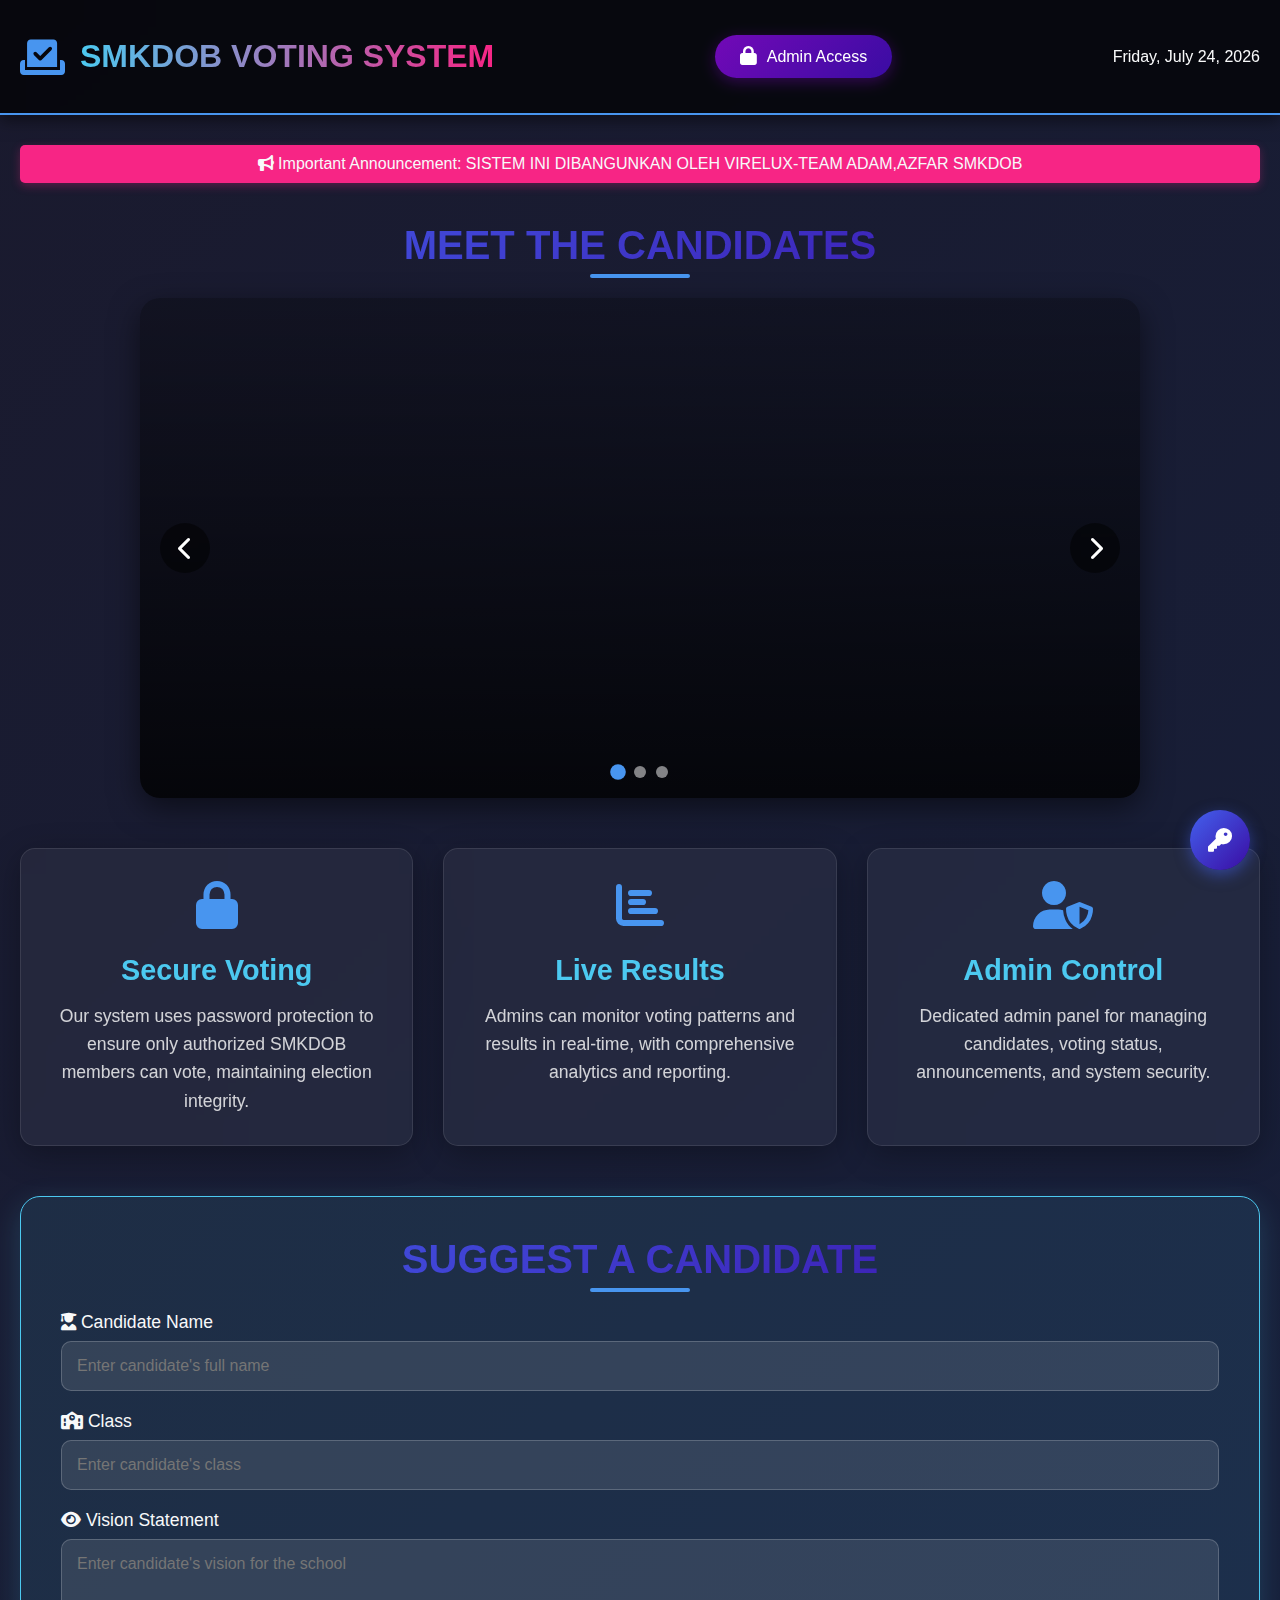
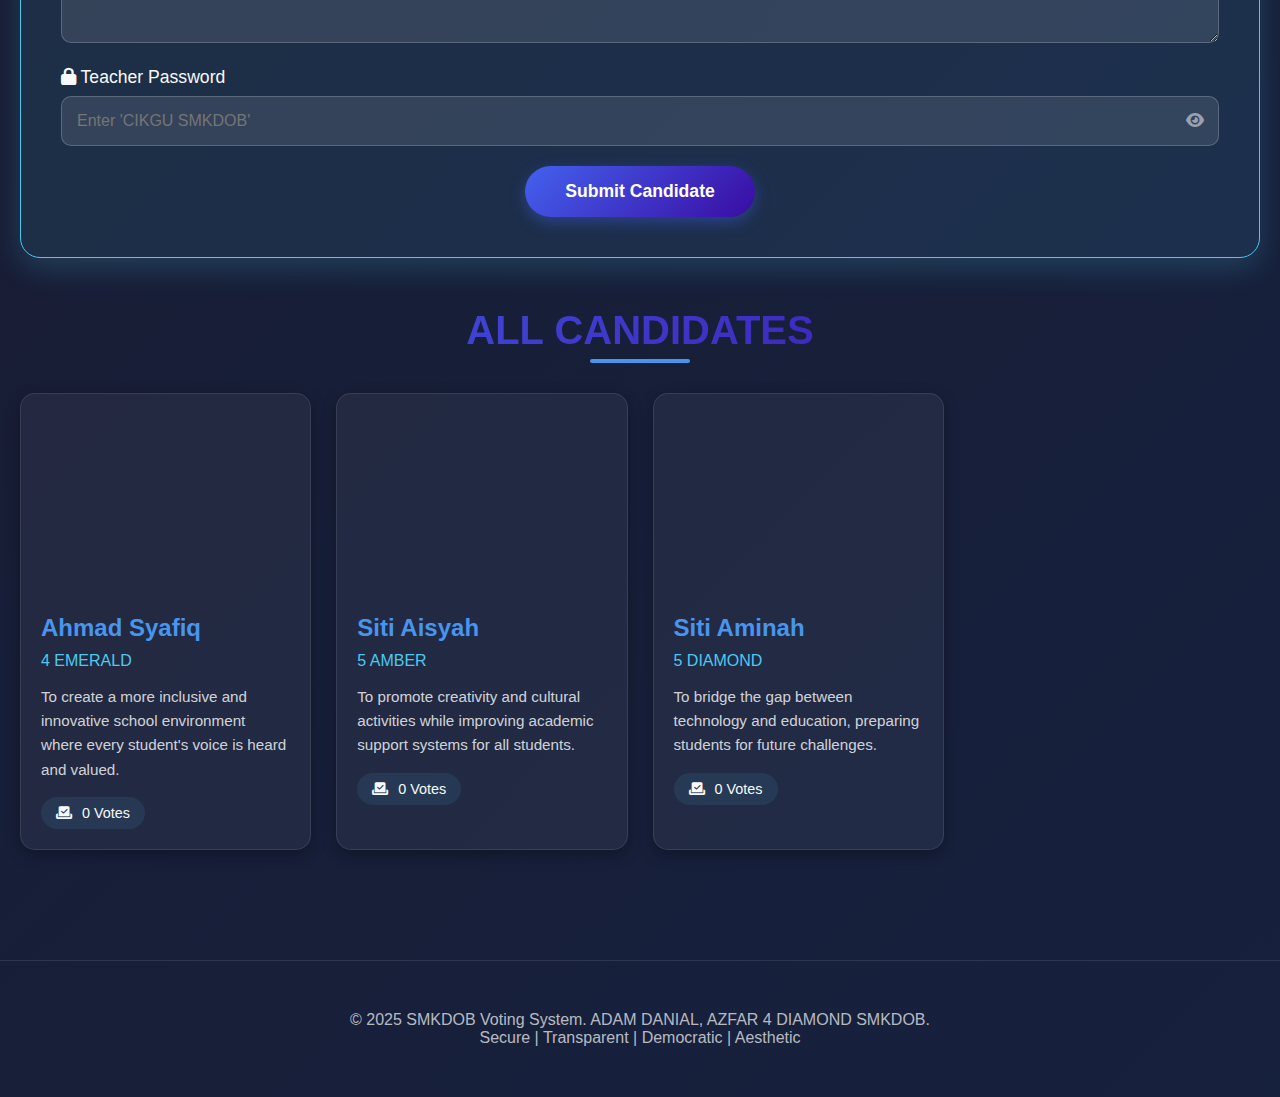
<file: VIRELUX VOTING SYSTEM/index.html>
<!DOCTYPE html>
<html lang="en">
<head>
    <meta charset="UTF-8">
    <meta name="viewport" content="width=device-width, initial-scale=1.0">
    <title>SMKDOB Voting System</title>
    <link rel="stylesheet" href="style.css">
    <link rel="stylesheet" href="https://cdnjs.cloudflare.com/ajax/libs/font-awesome/6.4.0/css/all.min.css">
</head>
<body>
    <header>
        <div class="container">
            <div class="header-content">
                <div class="logo">
                    <i class="fas fa-vote-yea"></i>
                    <h1>SMKDOB VOTING SYSTEM</h1>
                </div>
                <div class="auth-buttons">
                    <button id="adminLoginBtn" class="btn-admin">
                        <i class="fas fa-lock"></i> Admin Access
                    </button>
                </div>
                <div class="datetime">
                    <span id="current-date"></span>
                </div>
            </div>
        </div>
    </header>

    <div class="container">
        <div class="announcement-bar">
            <p id="announcement-text"><i class="fas fa-bullhorn"></i> Important Announcement: SYSTEM INI DIBANGUNKAN OLEH VIRELUX-TEAM, ADAM DAN AZFAR SMKDOB!</p>
        </div>

        <div class="candidates-section">
            <h2 class="section-title">MEET THE CANDIDATES</h2>
            <div class="carousel-container">
                <div class="carousel">
                    <!-- Slides will be populated by JavaScript -->
                </div>
                <button class="carousel-btn prev-btn"><i class="fas fa-chevron-left"></i></button>
                <button class="carousel-btn next-btn"><i class="fas fa-chevron-right"></i></button>
                <div class="carousel-nav">
                    <!-- Dots will be populated by JavaScript -->
                </div>
            </div>
        </div>

        <div class="features">
            <div class="feature-card">
                <div class="feature-icon">
                    <i class="fas fa-lock"></i>
                </div>
                <h3 class="feature-title">Secure Voting</h3>
                <p class="feature-desc">Our system uses password protection to ensure only authorized SMKDOB members can vote, maintaining election integrity.</p>
            </div>
            
            <div class="feature-card">
                <div class="feature-icon">
                    <i class="fas fa-chart-bar"></i>
                </div>
                <h3 class="feature-title">Live Results</h3>
                <p class="feature-desc">Admins can monitor voting patterns and results in real-time, with comprehensive analytics and reporting.</p>
            </div>
            
            <div class="feature-card">
                <div class="feature-icon">
                    <i class="fas fa-user-shield"></i>
                </div>
                <h3 class="feature-title">Admin Control</h3>
                <p class="feature-desc">Dedicated admin panel for managing candidates, voting status, announcements, and system security.</p>
            </div>
        </div>

        <div class="admin-section">
            <form id="admin-login-form">
                <span class="close-admin-popup">&times;</span>
                <h2 class="section-title">ADMIN ACCESS</h2>
                <div class="form-group">
                    <label for="admin-username"><i class="fas fa-user"></i> Username</label>
                    <input type="text" id="admin-username" class="form-control" placeholder="Enter admin username" required>
                </div>
                
                <div class="form-group">
                    <label for="admin-password"><i class="fas fa-key"></i> Password</label>
                    <div class="password-container">
                        <input type="password" id="admin-password" class="form-control" placeholder="Enter admin password" required>
                        <span class="toggle-password"><i class="fas fa-eye"></i></span>
                    </div>
                </div>
                
                <button type="submit" class="submit-btn">Access Admin Panel</button>
            </form>
        </div>

        <div class="suggestion-section">
            <h2 class="section-title">SUGGEST A CANDIDATE</h2>
            <form id="suggestion-form">
                <div class="form-group">
                    <label for="candidate-name"><i class="fas fa-user-graduate"></i> Candidate Name</label>
                    <input type="text" id="candidate-name" class="form-control" placeholder="Enter candidate's full name" required>
                </div>
                
                <div class="form-group">
                    <label for="candidate-class"><i class="fas fa-school"></i> Class</label>
                    <input type="text" id="candidate-class" class="form-control" placeholder="Enter candidate's class" required>
                </div>
                
                <div class="form-group">
                    <label for="candidate-vision"><i class="fas fa-eye"></i> Vision Statement</label>
                    <textarea id="candidate-vision" class="form-control" rows="4" placeholder="Enter candidate's vision for the school" required></textarea>
                </div>
                
                <div class="form-group">
                    <label for="teacher-password"><i class="fas fa-lock"></i> Teacher Password</label>
                    <div class="password-container">
                        <input type="password" id="teacher-password" class="form-control" placeholder="Enter 'CIKGU SMKDOB'" required>
                        <span class="toggle-password"><i class="fas fa-eye"></i></span>
                    </div>
                </div>
                
                <button type="submit" class="submit-btn">Submit Candidate</button>
            </form>
        </div>

        <h2 class="section-title">ALL CANDIDATES</h2>
        <div class="candidate-grid" id="candidate-grid">
            <!-- Candidates will be populated by JavaScript -->
        </div>
    </div>

    <div class="floating-btn" id="vote-password-btn">
        <i class="fas fa-key"></i>
    </div>

    <div class="modal" id="vote-modal">
        <div class="modal-content">
            <span class="close-modal"><i class="fas fa-times"></i></span>
            <h2 class="modal-title">VOTING ACCESS</h2>
            <div class="form-group">
                <label for="voting-password"><i class="fas fa-lock"></i> Enter Voting Password</label>
                <div class="password-container">
                    <input type="password" id="voting-password" class="form-control" placeholder="Enter 'SMKDOB'" required>
                    <span class="toggle-password"><i class="fas fa-eye"></i></span>
                </div>
            </div>
            <button id="submit-vote-password" class="submit-btn">Access Voting</button>
        </div>
    </div>

    <div class="modal" id="candidate-modal">
        <div class="modal-content">
            <span class="close-modal"><i class="fas fa-times"></i></span>
            <div class="candidate-details" id="candidate-details">
                <!-- Candidate details will be populated by JavaScript -->
            </div>
        </div>
    </div>

    <footer>
        <div class="container">
            <p>© 2025 SMKDOB Voting System. ADAM DANIAL, AZFAR 4 DIAMOND SMKDOB.</p>
            <p>Secure | Transparent | Democratic | Aesthetic</p>
        </div>
    </footer>

    <script src="script.js"></script>
</body>
</html>
</file>
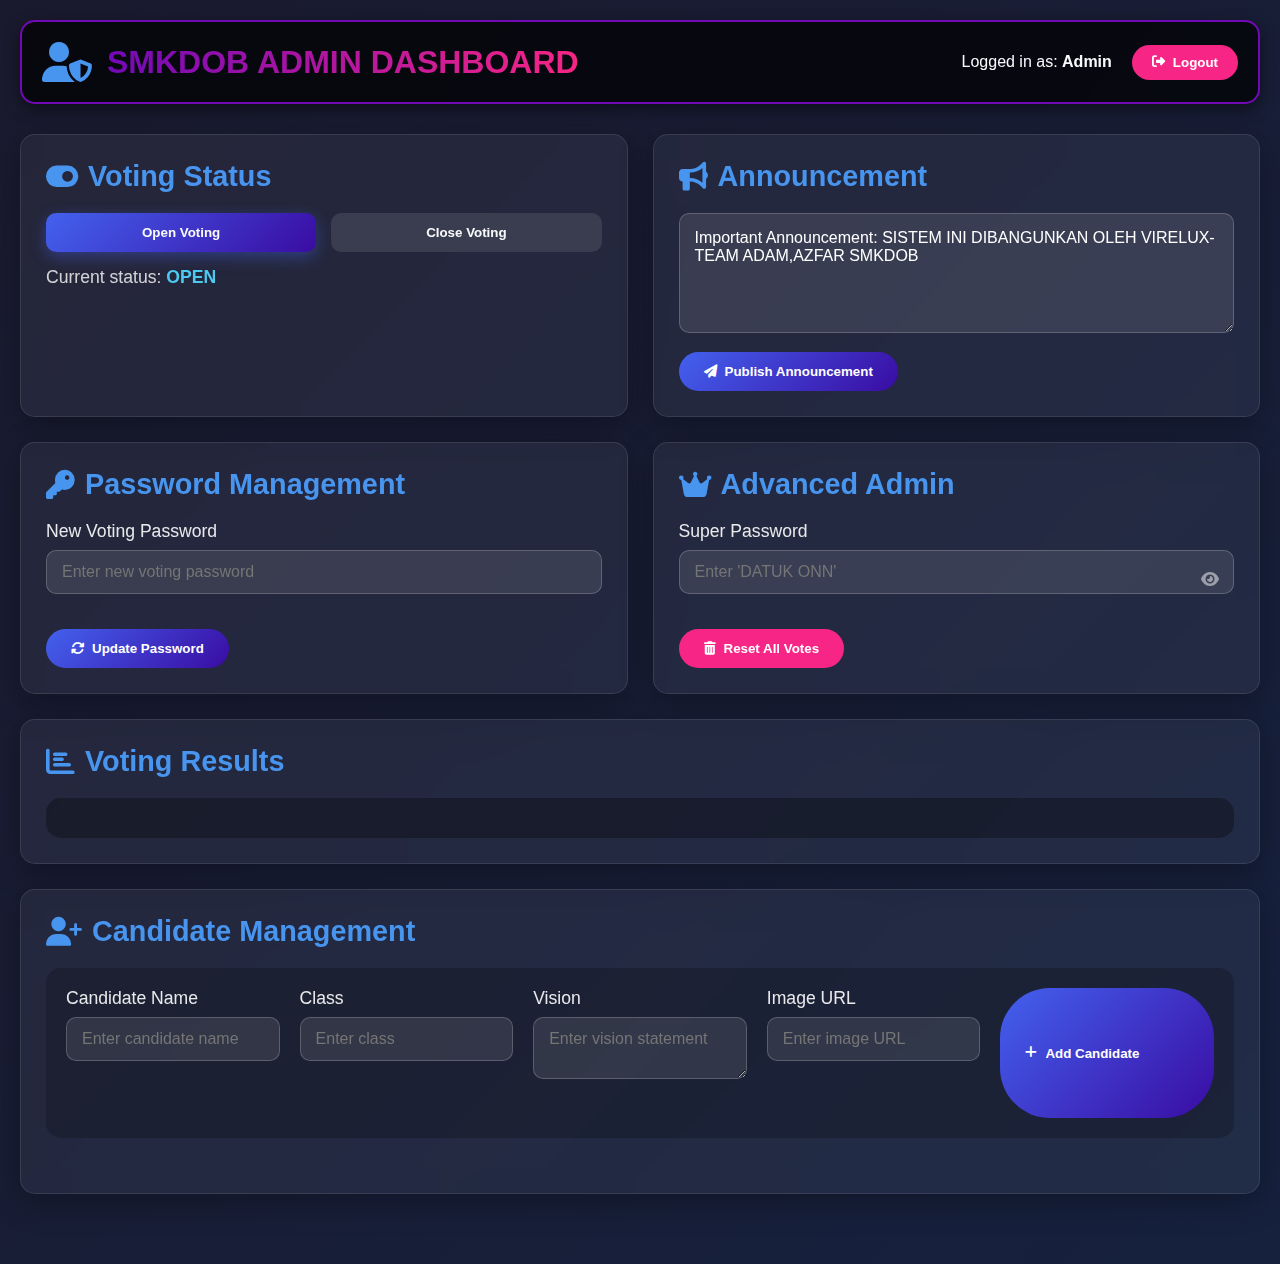
<file: VIRELUX VOTING SYSTEM/admin.html>
<!DOCTYPE html>
<html lang="en">
<head>
    <meta charset="UTF-8">
    <meta name="viewport" content="width=device-width, initial-scale=1.0">
    <title>Admin Dashboard - SMKDOB Voting System</title>
    <link rel="stylesheet" href="style.css">
    <link rel="stylesheet" href="admin.css">
    <link rel="stylesheet" href="https://cdnjs.cloudflare.com/ajax/libs/font-awesome/6.4.0/css/all.min.css">
</head>
<body>
    <div class="admin-container">
        <div class="admin-header">
            <div class="logo">
                <i class="fas fa-user-shield"></i>
                <h1>SMKDOB ADMIN DASHBOARD</h1>
            </div>
            <div class="admin-info">
                <span>Logged in as: <strong>Admin</strong></span>
                <button id="logout-btn"><i class="fas fa-sign-out-alt"></i> Logout</button>
            </div>
        </div>

        <div class="admin-content">
            <div class="admin-card">
                <h2><i class="fas fa-toggle-on"></i> Voting Status</h2>
                <div class="voting-controls">
                    <button id="open-voting" class="status-btn active">Open Voting</button>
                    <button id="close-voting" class="status-btn">Close Voting</button>
                </div>
                <p class="status-info">Current status: <span id="voting-status">OPEN</span></p>
            </div>

            <div class="admin-card">
                <h2><i class="fas fa-bullhorn"></i> Announcement</h2>
                <textarea id="announcement-text" class="admin-textarea" placeholder="Enter announcement for all users">Voting will close on 30th November 2023. Make your vote count!</textarea>
                <button id="update-announcement" class="admin-btn"><i class="fas fa-paper-plane"></i> Publish Announcement</button>
            </div>

            <div class="admin-card">
                <h2><i class="fas fa-key"></i> Password Management</h2>
                <div class="form-group">
                    <label for="new-password">New Voting Password</label>
                    <input type="text" id="new-password" class="admin-input" placeholder="Enter new voting password">
                </div>
                <button id="update-password" class="admin-btn"><i class="fas fa-sync-alt"></i> Update Password</button>
            </div>

            <div class="admin-card">
                <h2><i class="fas fa-crown"></i> Advanced Admin</h2>
                <div class="form-group">
                    <label for="super-password">Super Password</label>
                    <div class="password-container">
                        <input type="password" id="super-password" class="admin-input" placeholder="Enter 'DATUK ONN'">
                        <span class="toggle-password"><i class="fas fa-eye"></i></span>
                    </div>
                </div>
                <button id="reset-votes" class="admin-btn warning"><i class="fas fa-trash-alt"></i> Reset All Votes</button>
            </div>

            <div class="admin-card full-width">
                <h2><i class="fas fa-chart-bar"></i> Voting Results</h2>
                <div class="results-container" id="results-container">
                    <!-- Results will be populated by JavaScript -->
                </div>
            </div>

            <div class="admin-card full-width">
                <h2><i class="fas fa-user-plus"></i> Candidate Management</h2>
                <div class="candidate-form">
                    <div class="form-group">
                        <label for="new-candidate-name">Candidate Name</label>
                        <input type="text" id="new-candidate-name" class="admin-input" placeholder="Enter candidate name">
                    </div>
                    <div class="form-group">
                        <label for="new-candidate-class">Class</label>
                        <input type="text" id="new-candidate-class" class="admin-input" placeholder="Enter class">
                    </div>
                    <div class="form-group">
                        <label for="new-candidate-vision">Vision</label>
                        <textarea id="new-candidate-vision" class="admin-input" placeholder="Enter vision statement"></textarea>
                    </div>
                    <div class="form-group">
                        <label for="new-candidate-image">Image URL</label>
                        <input type="text" id="new-candidate-image" class="admin-input" placeholder="Enter image URL">
                    </div>
                    <button id="add-candidate" class="admin-btn"><i class="fas fa-plus"></i> Add Candidate</button>
                </div>
                
                <div class="candidates-list" id="candidates-list">
                    <!-- Candidates will be populated by JavaScript -->
                </div>
            </div>
        </div>
    </div>

    <script src="admin.js"></script>
</body>
</html>
</file>
<file: VIRELUX VOTING SYSTEM/style.css>
/* style.css */
:root {
    --primary: #4361ee;
    --secondary: #3f37c9;
    --accent: #4895ef;
    --light: #f8f9fa;
    --dark: #212529;
    --success: #4cc9f0;
    --warning: #f72585;
    --admin: #7209b7;
    --gradient: linear-gradient(135deg, #4361ee, #3a0ca3);
}

* {
    margin: 0;
    padding: 0;
    box-sizing: border-box;
    font-family: 'Segoe UI', Tahoma, Geneva, Verdana, sans-serif;
}

body {
    background: linear-gradient(135deg, #1a1a2e, #16213e);
    color: var(--light);
    min-height: 100vh;
    overflow-x: hidden;
}

.container {
    max-width: 1400px;
    margin: 0 auto;
    padding: 20px;
}

header {
    background: rgba(0, 0, 0, 0.7);
    backdrop-filter: blur(10px);
    padding: 15px 0;
    position: sticky;
    top: 0;
    z-index: 100;
    border-bottom: 2px solid var(--accent);
    box-shadow: 0 5px 15px rgba(0, 0, 0, 0.5);
}

.header-content {
    display: flex;
    justify-content: space-between;
    align-items: center;
}

.logo {
    display: flex;
    align-items: center;
    gap: 15px;
}

.logo i {
    font-size: 2.5rem;
    color: var(--accent);
    animation: pulse 2s infinite;
}

.logo h1 {
    font-size: 2rem;
    background: linear-gradient(to right, #4cc9f0, #f72585);
    -webkit-background-clip: text;
    background-clip: text;
    color: transparent;
    font-weight: 700;
}

.announcement-bar {
    background: var(--warning);
    padding: 10px;
    text-align: center;
    margin: 10px 0;
    border-radius: 5px;
    animation: slideDown 0.5s ease;
    box-shadow: 0 3px 10px rgba(247, 37, 133, 0.3);
}

.candidates-section {
    margin: 40px 0;
}

.section-title {
    text-align: center;
    margin-bottom: 30px;
    font-size: 2.5rem;
    background: var(--gradient);
    -webkit-background-clip: text;
    background-clip: text;
    color: transparent;
    position: relative;
}

.section-title::after {
    content: '';
    position: absolute;
    bottom: -10px;
    left: 50%;
    transform: translateX(-50%);
    width: 100px;
    height: 4px;
    background: var(--accent);
    border-radius: 2px;
}

.carousel-container {
    position: relative;
    max-width: 1000px;
    margin: 0 auto;
    overflow: hidden;
    border-radius: 20px;
    box-shadow: 0 10px 30px rgba(0, 0, 0, 0.5);
    height: 500px;
}

.carousel {
    display: flex;
    transition: transform 0.5s ease;
    height: 100%;
}

.candidate-slide {
    min-width: 100%;
    height: 100%;
    position: relative;
    background-size: cover;
    background-position: center;
    display: flex;
    flex-direction: column;
    justify-content: flex-end;
    padding: 30px;
}

.slide-content {
    background: rgba(0, 0, 0, 0.7);
    padding: 20px;
    border-radius: 10px;
    backdrop-filter: blur(5px);
    transform: translateY(20px);
    opacity: 0;
    animation: slideUp 0.5s ease 0.3s forwards;
}

.candidate-name {
    font-size: 2.5rem;
    margin-bottom: 10px;
    color: var(--accent);
}

.candidate-info {
    font-size: 1.1rem;
    margin-bottom: 20px;
    line-height: 1.6;
}

.vote-btn {
    background: var(--gradient);
    color: white;
    border: none;
    padding: 12px 30px;
    font-size: 1.1rem;
    border-radius: 50px;
    cursor: pointer;
    transition: all 0.3s ease;
    font-weight: bold;
    display: inline-flex;
    align-items: center;
    gap: 10px;
    box-shadow: 0 5px 15px rgba(67, 97, 238, 0.4);
}

.vote-btn:hover {
    transform: translateY(-3px);
    box-shadow: 0 8px 20px rgba(67, 97, 238, 0.6);
}

.vote-btn:active {
    transform: translateY(1px);
}

.carousel-nav {
    position: absolute;
    bottom: 20px;
    left: 50%;
    transform: translateX(-50%);
    display: flex;
    gap: 10px;
}

.nav-dot {
    width: 12px;
    height: 12px;
    border-radius: 50%;
    background: rgba(255, 255, 255, 0.5);
    cursor: pointer;
    transition: all 0.3s ease;
}

.nav-dot.active {
    background: var(--accent);
    transform: scale(1.3);
}

.carousel-btn {
    position: absolute;
    top: 50%;
    transform: translateY(-50%);
    background: rgba(0, 0, 0, 0.5);
    color: white;
    border: none;
    width: 50px;
    height: 50px;
    border-radius: 50%;
    font-size: 1.5rem;
    cursor: pointer;
    display: flex;
    align-items: center;
    justify-content: center;
    transition: all 0.3s ease;
    backdrop-filter: blur(5px);
}

.carousel-btn:hover {
    background: var(--accent);
}

.prev-btn {
    left: 20px;
}

.next-btn {
    right: 20px;
}

.features {
    display: grid;
    grid-template-columns: repeat(auto-fit, minmax(300px, 1fr));
    gap: 30px;
    margin: 50px 0;
}

.feature-card {
    background: rgba(255, 255, 255, 0.05);
    border-radius: 15px;
    padding: 30px;
    text-align: center;
    transition: all 0.3s ease;
    backdrop-filter: blur(10px);
    border: 1px solid rgba(255, 255, 255, 0.1);
    box-shadow: 0 8px 32px rgba(0, 0, 0, 0.3);
}

.feature-card:hover {
    transform: translateY(-10px);
    background: rgba(255, 255, 255, 0.1);
    border-color: var(--accent);
}

.feature-icon {
    font-size: 3rem;
    margin-bottom: 20px;
    color: var(--accent);
}

.feature-title {
    font-size: 1.8rem;
    margin-bottom: 15px;
    color: var(--success);
}

.feature-desc {
    font-size: 1.1rem;
    line-height: 1.6;
    color: rgba(255, 255, 255, 0.8);
}

.admin-section {
    display: none;
    position: fixed;
    top: 0;
    left: 0;
    width: 100%;
    height: 100%;
    background: rgba(0, 0, 0, 0.8);
    justify-content: center;
    align-items: center;
    z-index: 1000;
}

.admin-section.show {
    display: flex;
}

.admin-section form {
    background: linear-gradient(135deg, #1a1a2e, #16213e);
    width: 90%;
    max-width: 500px;
    border-radius: 20px;
    padding: 40px;
    position: relative;
    border: 2px solid var(--accent);
    box-shadow: 0 20px 50px rgba(0, 0, 0, 0.5);
    animation: modalIn 0.5s ease;
}

.close-admin-popup {
    position: absolute;
    top: 20px;
    right: 20px;
    font-size: 1.5rem;
    cursor: pointer;
    color: rgba(255, 255, 255, 0.5);
    transition: all 0.3s ease;
}

.close-admin-popup:hover {
    color: var(--warning);
}

.suggestion-section {
    background: rgba(76, 201, 240, 0.1);
    border-radius: 20px;
    padding: 40px;
    margin: 50px 0;
    border: 1px solid var(--success);
    box-shadow: 0 10px 30px rgba(76, 201, 240, 0.2);
}

.form-group {
    margin-bottom: 20px;
}

.form-group label {
    display: block;
    margin-bottom: 8px;
    font-size: 1.1rem;
}

.form-control {
    width: 100%;
    padding: 15px;
    border-radius: 10px;
    background: rgba(255, 255, 255, 0.1);
    border: 1px solid rgba(255, 255, 255, 0.2);
    color: white;
    font-size: 1rem;
    transition: all 0.3s ease;
}

.form-control:focus {
    outline: none;
    border-color: var(--accent);
    background: rgba(255, 255, 255, 0.15);
}

.password-container {
    position: relative;
}

.toggle-password {
    position: absolute;
    right: 15px;
    top: 50%;
    transform: translateY(-50%);
    cursor: pointer;
    color: rgba(255, 255, 255, 0.5);
}

.submit-btn {
    background: var(--gradient);
    color: white;
    border: none;
    padding: 15px 40px;
    font-size: 1.1rem;
    border-radius: 50px;
    cursor: pointer;
    transition: all 0.3s ease;
    font-weight: bold;
    display: block;
    margin: 20px auto 0;
    box-shadow: 0 5px 15px rgba(67, 97, 238, 0.4);
}

.submit-btn:hover {
    transform: translateY(-3px);
    box-shadow: 0 8px 20px rgba(67, 97, 238, 0.6);
}

footer {
    text-align: center;
    padding: 30px 0;
    margin-top: 50px;
    border-top: 1px solid rgba(255, 255, 255, 0.1);
    color: rgba(255, 255, 255, 0.7);
}

.modal {
    display: none;
    position: fixed;
    top: 0;
    left: 0;
    width: 100%;
    height: 100%;
    background: rgba(0, 0, 0, 0.8);
    z-index: 1000;
    backdrop-filter: blur(5px);
    align-items: center;
    justify-content: center;
}

.modal-content {
    background: linear-gradient(135deg, #1a1a2e, #16213e);
    width: 90%;
    max-width: 500px;
    border-radius: 20px;
    padding: 40px;
    position: relative;
    border: 2px solid var(--accent);
    box-shadow: 0 20px 50px rgba(0, 0, 0, 0.5);
    animation: modalIn 0.5s ease;
}

.close-modal {
    position: absolute;
    top: 20px;
    right: 20px;
    font-size: 1.5rem;
    cursor: pointer;
    color: rgba(255, 255, 255, 0.5);
    transition: all 0.3s ease;
}

.close-modal:hover {
    color: var(--warning);
}

.modal-title {
    text-align: center;
    margin-bottom: 30px;
    font-size: 2rem;
    color: var(--accent);
}

.candidate-grid {
    display: grid;
    grid-template-columns: repeat(auto-fill, minmax(250px, 1fr));
    gap: 25px;
    margin: 40px 0;
}

.candidate-card {
    background: rgba(255, 255, 255, 0.05);
    border-radius: 15px;
    overflow: hidden;
    transition: all 0.3s ease;
    border: 1px solid rgba(255, 255, 255, 0.1);
    box-shadow: 0 5px 15px rgba(0, 0, 0, 0.3);
    cursor: pointer;
}

.candidate-card:hover {
    transform: translateY(-10px);
    border-color: var(--accent);
    box-shadow: 0 15px 30px rgba(67, 97, 238, 0.3);
}

.candidate-img {
    height: 200px;
    background-size: cover;
    background-position: center;
}

.candidate-details {
    padding: 20px;
}

.candidate-name {
    font-size: 1.5rem;
    margin-bottom: 10px;
    color: var(--accent);
}

.candidate-class {
    color: var(--success);
    margin-bottom: 15px;
    font-weight: 500;
}

.candidate-vision {
    font-size: 0.95rem;
    color: rgba(255, 255, 255, 0.8);
    line-height: 1.6;
}

.vote-count {
    display: flex;
    align-items: center;
    gap: 10px;
    background: rgba(76, 201, 240, 0.1);
    padding: 8px 15px;
    border-radius: 20px;
    margin-top: 15px;
    font-size: 0.9rem;
    width: fit-content;
}

.floating-btn {
    position: fixed;
    bottom: 30px;
    right: 30px;
    width: 60px;
    height: 60px;
    border-radius: 50%;
    background: var(--gradient);
    color: white;
    display: flex;
    align-items: center;
    justify-content: center;
    font-size: 1.5rem;
    cursor: pointer;
    box-shadow: 0 5px 15px rgba(67, 97, 238, 0.5);
    transition: all 0.3s ease;
    z-index: 99;
}

.floating-btn:hover {
    transform: translateY(-5px) scale(1.1);
    box-shadow: 0 10px 20px rgba(67, 97, 238, 0.7);
}

/* Admin Button Styles */
.btn-admin {
    background: linear-gradient(135deg, #7209b7, #3a0ca3);
    color: white;
    border: none;
    padding: 12px 25px;
    border-radius: 50px;
    font-size: 1rem;
    cursor: pointer;
    display: flex;
    align-items: center;
    gap: 10px;
    transition: all 0.3s ease;
    box-shadow: 0 4px 15px rgba(114, 9, 183, 0.4);
}

.btn-admin:hover {
    transform: translateY(-3px);
    box-shadow: 0 8px 20px rgba(114, 9, 183, 0.6);
    background: linear-gradient(135deg, #7a1cc4, #4a12d3);
}

.btn-admin:active {
    transform: translateY(1px);
}   

.btn-admin i {
    font-size: 1.2rem;
}

/* Animations */
@keyframes pulse {
    0% { transform: scale(1); }
    50% { transform: scale(1.1); }
    100% { transform: scale(1); }
}

@keyframes slideDown {
    from { transform: translateY(-50px); opacity: 0; }
    to { transform: translateY(0); opacity: 1; }
}

@keyframes slideUp {
    from { transform: translateY(20px); opacity: 0; }
    to { transform: translateY(0); opacity: 1; }
}

@keyframes modalIn {
    from { transform: translateY(-50px); opacity: 0; }
    to { transform: translateY(0); opacity: 1; }
}

@keyframes float {
    0% { transform: translateY(0px); }
    50% { transform: translateY(-15px); }
    100% { transform: translateY(0px); }
}

/* Responsive */
@media (max-width: 768px) {
    .header-content {
        flex-direction: column;
        gap: 15px;
    }
    
    .carousel-container {
        height: 400px;
    }
    
    .section-title {
        font-size: 2rem;
    }
    
    .candidate-grid {
        grid-template-columns: 1fr;
    }
}
</file>
<file: VIRELUX VOTING SYSTEM/admin.css>
/* admin.css */
:root {
    --primary: #4361ee;
    --secondary: #3f37c9;
    --accent: #4895ef;
    --light: #f8f9fa;
    --dark: #212529;
    --success: #4cc9f0;
    --warning: #f72585;
    --admin: #7209b7;
    --gradient: linear-gradient(135deg, #4361ee, #3a0ca3);
}

.admin-container {
    max-width: 1400px;
    margin: 0 auto;
    padding: 20px;
}

.admin-header {
    background: rgba(0, 0, 0, 0.7);
    backdrop-filter: blur(10px);
    padding: 20px;
    border-radius: 15px;
    margin-bottom: 30px;
    display: flex;
    justify-content: space-between;
    align-items: center;
    border: 2px solid var(--admin);
    box-shadow: 0 5px 15px rgba(0, 0, 0, 0.5);
}

.logo {
    display: flex;
    align-items: center;
    gap: 15px;
}

.logo i {
    font-size: 2.5rem;
    color: var(--accent);
    animation: pulse 2s infinite;
}

.logo h1 {
    font-size: 2rem;
    background: linear-gradient(to right, #7209b7, #f72585);
    -webkit-background-clip: text;
    background-clip: text;
    color: transparent;
    font-weight: 700;
}

.admin-info {
    display: flex;
    align-items: center;
    gap: 20px;
}

#logout-btn {
    background: var(--warning);
    color: white;
    border: none;
    padding: 10px 20px;
    border-radius: 50px;
    cursor: pointer;
    font-weight: bold;
    display: flex;
    align-items: center;
    gap: 8px;
    transition: all 0.3s ease;
}

#logout-btn:hover {
    transform: translateY(-3px);
    box-shadow: 0 5px 15px rgba(247, 37, 133, 0.4);
}

.admin-content {
    display: grid;
    grid-template-columns: repeat(auto-fit, minmax(400px, 1fr));
    gap: 25px;
    margin-bottom: 50px;
}

.admin-card {
    background: rgba(255, 255, 255, 0.05);
    border-radius: 15px;
    padding: 25px;
    backdrop-filter: blur(10px);
    border: 1px solid rgba(255, 255, 255, 0.1);
    box-shadow: 0 8px 32px rgba(0, 0, 0, 0.3);
    transition: all 0.3s ease;
}

.admin-card:hover {
    transform: translateY(-5px);
    border-color: var(--accent);
}

.admin-card.full-width {
    grid-column: 1 / -1;
}

.admin-card h2 {
    font-size: 1.8rem;
    margin-bottom: 20px;
    color: var(--accent);
    display: flex;
    align-items: center;
    gap: 10px;
}

.voting-controls {
    display: flex;
    gap: 15px;
    margin-bottom: 15px;
}

.status-btn {
    flex: 1;
    padding: 12px;
    border-radius: 10px;
    border: none;
    background: rgba(255, 255, 255, 0.1);
    color: var(--light);
    font-weight: bold;
    cursor: pointer;
    transition: all 0.3s ease;
}

.status-btn.active {
    background: var(--gradient);
    box-shadow: 0 5px 15px rgba(67, 97, 238, 0.4);
}

.status-btn:hover:not(.active) {
    background: rgba(255, 255, 255, 0.2);
}

.status-info {
    font-size: 1.1rem;
    color: rgba(255, 255, 255, 0.8);
}

.status-info span {
    color: var(--success);
    font-weight: bold;
}

.admin-textarea {
    width: 100%;
    min-height: 120px;
    padding: 15px;
    border-radius: 10px;
    background: rgba(255, 255, 255, 0.1);
    border: 1px solid rgba(255, 255, 255, 0.2);
    color: white;
    font-size: 1rem;
    margin-bottom: 15px;
    resize: vertical;
}

.admin-textarea:focus {
    outline: none;
    border-color: var(--accent);
}

.admin-input {
    width: 100%;
    padding: 12px 15px;
    border-radius: 10px;
    background: rgba(255, 255, 255, 0.1);
    border: 1px solid rgba(255, 255, 255, 0.2);
    color: white;
    font-size: 1rem;
    margin-bottom: 15px;
}

.admin-input:focus {
    outline: none;
    border-color: var(--accent);
}

.admin-btn {
    background: var(--gradient);
    color: white;
    border: none;
    padding: 12px 25px;
    border-radius: 50px;
    cursor: pointer;
    font-weight: bold;
    display: inline-flex;
    align-items: center;
    gap: 8px;
    transition: all 0.3s ease;
}

.admin-btn.warning {
    background: var(--warning);
}

.admin-btn:hover {
    transform: translateY(-3px);
    box-shadow: 0 5px 15px rgba(67, 97, 238, 0.4);
}

.admin-btn.warning:hover {
    box-shadow: 0 5px 15px rgba(247, 37, 133, 0.4);
}

.form-group {
    margin-bottom: 20px;
}

.form-group label {
    display: block;
    margin-bottom: 8px;
    font-size: 1.1rem;
    color: rgba(255, 255, 255, 0.9);
}

.password-container {
    position: relative;
}

.toggle-password {
    position: absolute;
    right: 15px;
    top: 50%;
    transform: translateY(-50%);
    cursor: pointer;
    color: rgba(255, 255, 255, 0.5);
}

.results-container {
    background: rgba(0, 0, 0, 0.3);
    border-radius: 15px;
    padding: 20px;
    margin-top: 15px;
}

.result-item {
    margin-bottom: 15px;
    padding-bottom: 15px;
    border-bottom: 1px solid rgba(255, 255, 255, 0.1);
}

.result-header {
    display: flex;
    justify-content: space-between;
    margin-bottom: 10px;
}

.candidate-name {
    font-weight: bold;
    color: var(--accent);
}

.vote-count {
    color: var(--success);
    font-weight: bold;
}

.result-bar-container {
    height: 20px;
    background: rgba(255, 255, 255, 0.1);
    border-radius: 10px;
    overflow: hidden;
}

.result-bar {
    height: 100%;
    background: var(--gradient);
    border-radius: 10px;
    transition: width 0.5s ease;
}

.candidate-form {
    display: grid;
    grid-template-columns: repeat(auto-fit, minmax(200px, 1fr));
    gap: 20px;
    margin-bottom: 30px;
    background: rgba(0, 0, 0, 0.2);
    padding: 20px;
    border-radius: 15px;
}

.candidates-list {
    display: grid;
    grid-template-columns: repeat(auto-fill, minmax(300px, 1fr));
    gap: 20px;
}

.candidate-item {
    background: rgba(255, 255, 255, 0.05);
    border-radius: 10px;
    padding: 15px;
    display: flex;
    align-items: center;
    gap: 15px;
    transition: all 0.3s ease;
}

.candidate-item:hover {
    background: rgba(255, 255, 255, 0.1);
    transform: translateY(-3px);
}

.candidate-avatar {
    width: 60px;
    height: 60px;
    border-radius: 50%;
    background-size: cover;
    background-position: center;
}

.candidate-details {
    flex: 1;
}

.candidate-item-name {
    font-weight: bold;
    margin-bottom: 5px;
    color: var(--accent);
}

.candidate-item-class {
    font-size: 0.9rem;
    color: var(--success);
    margin-bottom: 5px;
}

.candidate-item-votes {
    font-size: 0.9rem;
    color: rgba(255, 255, 255, 0.7);
}

.delete-candidate {
    background: var(--warning);
    color: white;
    border: none;
    width: 35px;
    height: 35px;
    border-radius: 50%;
    cursor: pointer;
    display: flex;
    align-items: center;
    justify-content: center;
}

@media (max-width: 768px) {
    .admin-header {
        flex-direction: column;
        gap: 15px;
    }
    
    .admin-content {
        grid-template-columns: 1fr;
    }
    
    .candidate-form {
        grid-template-columns: 1fr;
    }
}
</file>
